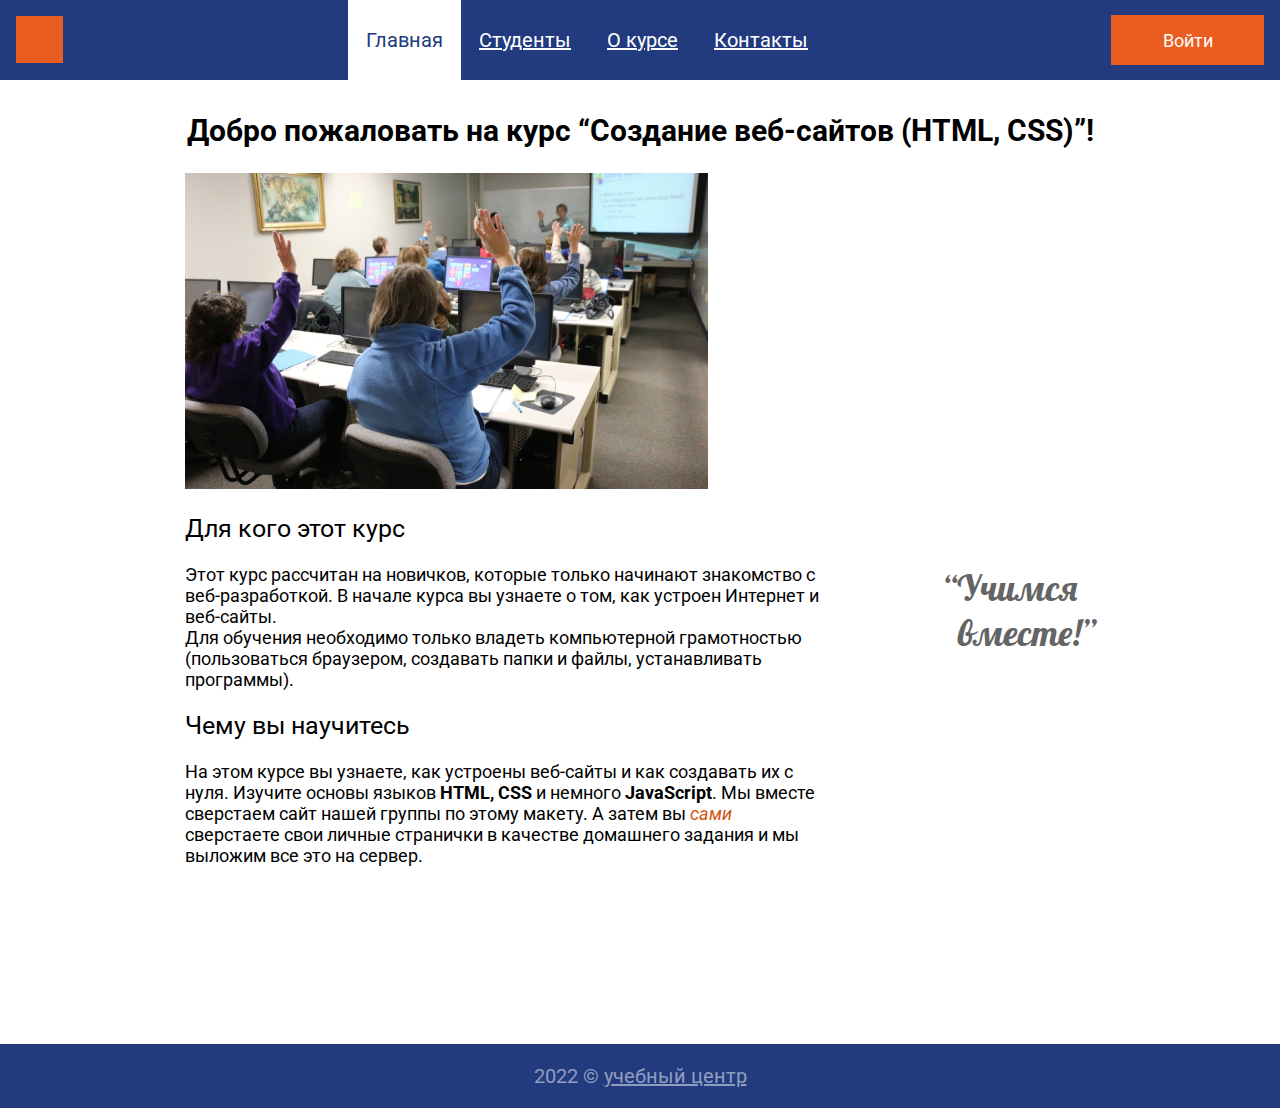
<file: index.html>
<!DOCTYPE html>
<html lang="ru">

<head>
	<meta charset="UTF-8">
	<meta http-equiv="X-UA-Compatible" content="IE=edge">
	<meta name="viewport" content="width=device-width, initial-scale=1.0">
	<link rel="preconnect" href="https://fonts.googleapis.com">
	<link rel="preconnect" href="https://fonts.gstatic.com" crossorigin>
	<link href="https://fonts.googleapis.com/css2?family=Roboto:wght@400;500;700&display=swap" rel="stylesheet">
	<link rel="preconnect" href="https://fonts.googleapis.com">
	<link rel="preconnect" href="https://fonts.gstatic.com" crossorigin>
	<link href="https://fonts.googleapis.com/css2?family=Lobster&display=swap" rel="stylesheet">
	<link rel="stylesheet" href="css/style.css">
	<title>Сайт группы</title>
	<script async src="js/script.js"></script>
</head>

<body class="body">
	<header class="header">
		<img class="img-logo" src="img/logo.svg" alt="оранжевый квадрат - логотип сайта">
		<nav class="navigate">
			<a class="menu-link active-link"  href="index.html">Главная</a>
			<a class="menu-link" href="pages/student.html">Студенты</a>
			<a class="menu-link" href="pages/kurs.html">О курсе</a>
			<a class="menu-link" href="pages/contact.html">Контакты</a>
		</nav>
		<a class="login">Войти</a>
		<div class="login-popup">
			<h3 class="login-heading">Войти на сайт</h3>
			<form class="login-form">
				<input class="login-input" type="text" name="Login" placeholder="Логин" required>
				<input class="login-pass" type="text" name="Password" placeholder="Пароль" required>
				<button class="popup-button" type="submit">Войти</button>

			</form>
		</div>
	</header>

	<main class="main-content">
		<h1 class="welcome">Добро <span class="mozg">пожаловать</span> на курс “Создание веб-сайтов (HTML, CSS)”!</h1>
		<img class="photo-student" src="img/class2.svg" alt="фото компьютерного класса">
	
		<h2>Для кого этот курс</h2>
		<p class="text">Этот курс рассчитан на новичков, которые только начинают знакомство с веб-разработкой. В
			начале курса вы узнаете о том, как устроен Интернет и веб-сайты.<br>
			Для обучения необходимо только владеть компьютерной грамотностью (пользоваться браузером, создавать
			папки и файлы, устанавливать программы).</p>
		<aside class="ucim">
			<p>&#8220;Учимся<br>&nbsp;&nbsp;вместе!&#8221;</p>
		</aside>

		<h2>Чему вы научитесь</h2>
		<p class="text2">На этом курсе вы узнаете, как устроены веб-сайты и как создавать их с нуля. Изучите основы
			языков<span class="bold"> HTML, CSS</span> и немного<span class="bold"> JavaScript</span>. Мы вместе
			сверстаем сайт нашей группы по этому макету. А затем вы<span class="bold2"> сами</span> сверстаете свои
			личные странички в качестве домашнего задания и мы выложим все это на сервер.</p>

	</main>

	<footer class="footer">
		<p class="foot-text">
			2022 &copy; <a href="index.html" class="silka">учебный центр</a>
		</p>
	</footer>
	<script async src="js/pupup.js"></script>
</body>

</html>
</file>
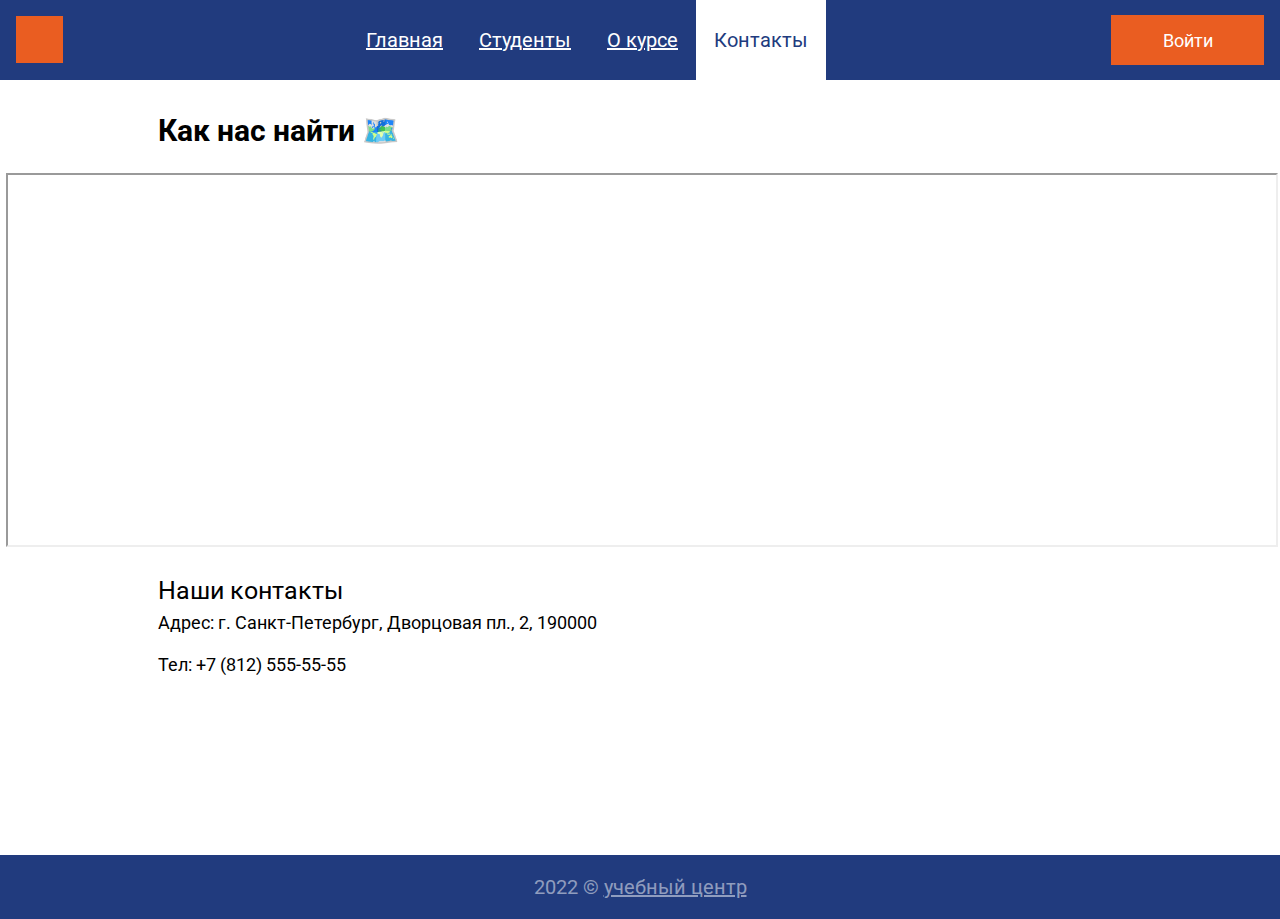
<file: pages/contact.html>
<!DOCTYPE html>
<html lang="ru">

<head>
	<meta charset="UTF-8">
	<meta http-equiv="X-UA-Compatible" content="IE=edge">
	<meta name="viewport" content="width=device-width, initial-scale=1.0">
	<link rel="preconnect" href="https://fonts.googleapis.com">
	<link rel="preconnect" href="https://fonts.gstatic.com" crossorigin>
	<link href="https://fonts.googleapis.com/css2?family=Roboto:wght@400;500;700&display=swap" rel="stylesheet">
	<link rel="stylesheet" href="../css/style.css">
	<title>Сайт группы</title>
</head>

<body class="body">
	<header class="header">
		<img class="img-logo" src="../img/logo.svg" alt="оранжевый квадрат - логотип сайта">
		<nav class="navigate">
			<a class="menu-link" href="../index.html">Главная</a>
			<a class="menu-link" href="../pages/student.html">Студенты</a>
			<a class="menu-link" href="../pages/kurs.html">О курсе</a>
			<a class="menu-link active-link" href="../pages/contact.html">Контакты</a>
		</nav>
		<a class="login">Войти</a>
	</header>

	<main class="contacty">
		<h2 class="zagolovok1">Как нас найти 🗺️️</h2>
		<iframe class="photogoogle"
			src="https://www.google.com/maps/embed?pb=!1m16!1m12!1m3!1d152004.22365894896!2d30.081223705275992!3d59.962261914021134!2m3!1f0!2f0!3f0!3m2!1i1024!2i768!4f13.1!2m1!1z0JDQtNGA0LXRgTog0LMuINCh0LDQvdC60YIt0J_QtdGC0LXRgNCx0YPRgNCzLCDQlNCy0L7RgNGG0L7QstCw0Y8g0L_Quy4sIDIsIDE5MDAwMCAg0KLQtdC7OiArNyAoODEyKSA1NTUtNTUtNTU!5e0!3m2!1sru!2sru!4v1665397067379!5m2!1sru!2sru">
		</iframe>
		<h3 class="cont">Наши контакты</h3>
		<h4 class="cont2">Адрес: г. Санкт-Петербург, Дворцовая пл., 2, 190000<br><br>Тел: +7 (812) 555-55-55</h4>
	</main>

	<footer class="footer">
		<p class="foot-text">
			2022 &copy; <a href="index.html" class="silka">учебный центр</a>
		</p>
	</footer>
</body>

</html>
</file>
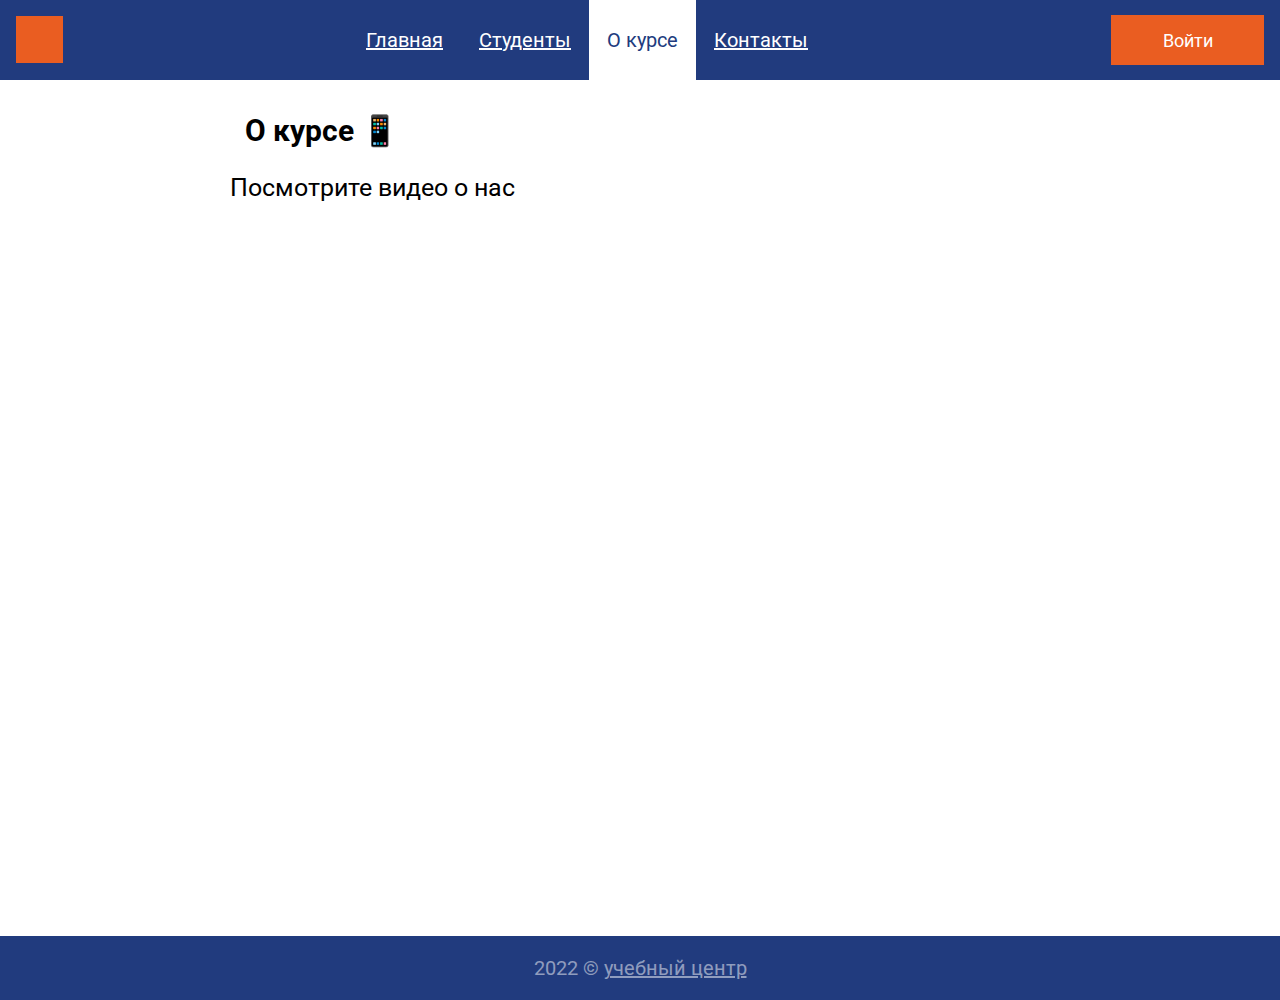
<file: pages/kurs.html>
<!DOCTYPE html>
<html lang="ru">

<head>
	<meta charset="UTF-8">
	<meta http-equiv="X-UA-Compatible" content="IE=edge">
	<meta name="viewport" content="width=device-width, initial-scale=1.0">
	<link rel="preconnect" href="https://fonts.googleapis.com">
	<link rel="preconnect" href="https://fonts.gstatic.com" crossorigin>
	<link href="https://fonts.googleapis.com/css2?family=Roboto:wght@400;500;700&display=swap" rel="stylesheet">
	<link rel="stylesheet" href="../css/style.css">
	<title>Сайт группы</title>
</head>

<body class="body">
	<header class="header">
		<img class="img-logo" src="../img/logo.svg" alt="оранжевый квадрат - логотип сайта">
		<nav class="navigate">
			<a class="menu-link" href="../index.html">Главная</a>
			<a class="menu-link" href="../pages/student.html">Студенты</a>
			<a class="menu-link active-link" href="../pages/kurs.html">О курсе</a>
			<a class="menu-link" href="../pages/contact.html">Контакты</a>
		</nav>
		<a class="login">Войти</a>
	</header>

	<main class="stud-main1">
		<h2 class="zagolovok">О курсе 📱</h2>
		<h3 class="hh3">Посмотрите видео о нас</h3>
		<iframe class="video-photo" src="https://www.youtube.com/embed/0v7pdd4za6s"></iframe>
	</main>

	<footer class="footer">
		<p class="foot-text">
			2022 &copy; <a href="index.html" class="silka">учебный центр</a>
		</p>
	</footer>
</body>

</html>
</file>
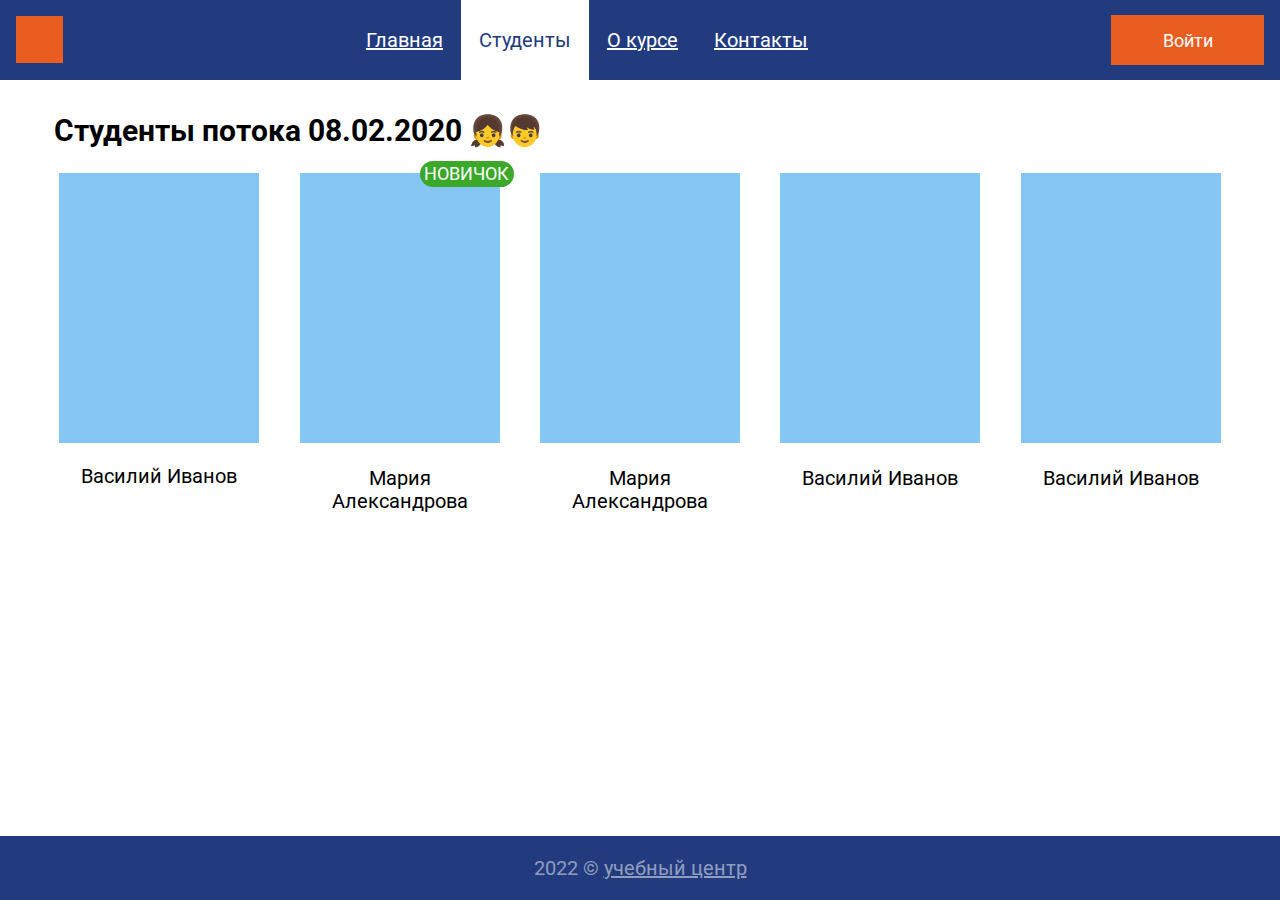
<file: pages/student.html>
<!DOCTYPE html>
<html lang="ru">

<head>
	<meta charset="UTF-8">
	<meta http-equiv="X-UA-Compatible" content="IE=edge">
	<meta name="viewport" content="width=device-width, initial-scale=1.0">
	<link rel="preconnect" href="https://fonts.googleapis.com">
	<link rel="preconnect" href="https://fonts.gstatic.com" crossorigin>
	<link href="https://fonts.googleapis.com/css2?family=Roboto:wght@400;500;700&display=swap" rel="stylesheet">
	<link rel="stylesheet" href="../css/style.css">
	<title>Сайт группы</title>
</head>

<body class="body">
	<header class="header">
		<img class="img-logo" src="../img/logo.svg" alt="оранжевый квадрат - логотип сайта">
		<nav class="navigate">
			<a class="menu-link" href="../index.html">Главная</a>
			<a class="menu-link active-link" href="../pages/student.html">Студенты</a>
			<a class="menu-link" href="../pages/kurs.html">О курсе</a>
			<a class="menu-link" href="../pages/contact.html">Контакты</a>
		</nav>
		<a class="login">Войти</a>
	</header>

	<main class="stud-main">
		<h1 class="zagolovok">Студенты потока 08.02.2020 👧👦</h1>
		<div class="stud-items">
			<div class="stud">
				<img id="img" src="../img/ectangle.svg" alt="фотография студента Василий Иванов">
				<a href="https://dr-moscow.github.io/my-firs-site/" target="_blank" class="text4">Василий Иванов</a>
			</div>
			<div class="stud">
				<img src="../img/ectangle.svg" alt="фотография студента Мария Александрова">
				<p class="text3">Мария<br>Александрова</p>
				<a href="https://dr-moscow.github.io/my-firs-site/" target="_blank" id="nov">НОВИЧОК</a>
			</div>
			<div class="stud">
				<img src="../img/ectangle.svg" alt="фотография студента Мария Александрова">
				<p class="text3">Мария<br>Александрова</p>
			</div>
			<div class="stud">
				<img src="../img/ectangle.svg" alt="фотография студента Василий Иванов">
				<p class="text3">Василий Иванов</p>
			</div>
			<div class="stud">
				<img src="../img/ectangle.svg" alt="фотография студентаВасилий Иванов">
				<p class="text3">Василий Иванов</p>
			</div>
		</div>
	</main>

	<footer class="footer">
		<p class="foot-text">
			2022 &copy; <a href="index.html" class="silka">учебный центр</a>
		</p>
	</footer>
</body>

</html>
</file>
<file: css/style.css>
.body {
	display: flex;
	flex-direction: column;
	min-height: 100vh;
	margin: 0px;
}

/* css for header */
.header {
	/*шапка сайта*/
	display: flex;
	box-sizing: border-box;
	max-width: 1300px;
	width: 100%;
	min-height: 80px;
	margin: 0 auto;
	padding-right: 16px;
	background: #213B7E;
	min-height: 80px;
	justify-content: space-between;
	align-items: center;
}

.img-logo {
	/*Логотип сайта*/
	display: flex;
	padding: 16px 0px 17px 16px;
}

.navigate {
	/*навигация по шапке*/
	display: flex;
	flex-wrap: wrap;
	align-self: stretch;
	padding: 0px;
	margin: 0px;
	font-family: 'Roboto', sans-serif;
}

.menu-link {
	/*само меню навигации шапки*/
	display: flex;
	align-self: stretch;
	padding: 0px;
	margin: 0px;
	align-items: center;
	padding: 0 18px;
	background-color: #213B7E;
	color: #FFFFFF;
	font-family: 'Roboto', sans-serif;
	font-weight: 400;
	font-size: 20px;
}

.active-link {
	color: #213B7E;
	background-color: #FFFFFF;
	text-decoration: none;
}

.menu-link:hover {
	background-color: #FFFFFF;
	color: #213B7E;
	text-decoration: none;
}

.login {
	/*кнопка Логин*/
	display: flex;
	justify-content: center;
	width: 153px;
	height: 50px;
	align-items: center;
	background-color: #EA5D21;
	color: #FFFFFF;
	font-size: 18px;
	font-weight: 400;
	font-style: normal;
	font-family: 'Roboto', sans-serif;
}

/*Popup login*/
.login-popup {
	display: none;
	position: absolute;
	box-sizing: border-box;
	max-width: 500px;
	min-height: 418px;
	width: 100%;
	padding: 10px 38px 0px 38px;
	background: #FFFFFF;
	background-color: #FFFFFF;
	border: 1px solid #213B7E;
	z-index: 2;
	transform: translateX(55%);
	transform: translateY(-83%);
	bottom: 0;
	left: 37%;
}

.show-popup {
	display: block;
}

.login-heading {
	font-family: 'Roboto';
	font-style: normal;
	font-weight: 400;
	font-size: 24px;
	/* line-height: 28px; */
	color: #000000;
	text-align: center;
}

.login-form {
	display: flex;
	align-items: center;
	flex-direction: column;
}

.login-form>input {
	width: 100%;
	max-width: 500px;
	max-height: 55px;
	margin-bottom: 56px;
	border: 1px solid #808080;
}

.login-input {
	max-width: 444px;
	max-height: 55px;
	background: #FFFFFF;
	border: 1px solid #808080;
	font-family: 'Roboto';
	font-style: normal;
	font-weight: 400;
	font-size: 24px;
	/* line-height: 28px; */
	color: #808080;
	padding: 14px;
}

.login-pass {
	max-width: 444px;
	max-height: 55px;
	background: #FFFFFF;
	border: 1px solid #808080;
	font-family: 'Roboto';
	font-style: normal;
	font-weight: 400;
	font-size: 24px;
	/* line-height: 28px; */
	color: #808080;
	padding: 14px;
}

.popup-button {
	display: flex;
	justify-content: center;
	align-items: center;
	width: 153px;
	min-height: 50px;
	text-decoration: none;
	border: none;
	color: #FFFFFF;
	background-color: #EA6113;
	font-family: 'Roboto';
	font-style: normal;
	font-weight: 400;
	font-size: 18px;
}

/* css for main content */
.main-content {
	max-width: 911px;
	width: 100%;
	margin: 0 auto;
	flex-grow: 1;
}

.welcome {
	text-align: center;
	margin-top: 33px;
	margin-bottom: 25px;
	font-family: 'Roboto';
	font-style: normal;
	font-weight: 700;
	font-size: 30px;
	color: #000000;
}

.photo-student {
	max-width: 523px;
	width: 100%;
	height: 316px;
}

h2 {
	font-family: 'Roboto';
	font-style: normal;
	font-weight: 400;
	font-size: 25px;
}

.text {
	/* flex-wrap: wrap; */
	width: 100%;
	max-width: 634px;
	min-height: 127px;
	font-family: 'Roboto';
	font-style: normal;
	font-weight: 400;
	font-size: 18px;
	/* line-height: 21px; */
}

.ucim {
	display: flex;
	flex-wrap: wrap;
	float: right;
	margin-top: -180px;
	/* margin-left: -130px; */
	font-family: 'Lobster';
	font-style: normal;
	font-weight: 400;
	font-size: 36px;
	color: #646464;
	/* width: 129px; */
	/* height: 90px; */
}

.text:hover {
	color: red;
}

.text2 {
	max-width: 634px;
	width: 100%;
	min-height: 109px;
	/* flex-wrap: wrap; */
	font-family: 'Roboto';
	font-style: normal;
	font-weight: 400;
	font-size: 18px;
	/* line-height: 21px; */
}

.text2:hover {
	color: green;
}

.bold {
	font-weight: bold;
	color: #000000;
}

.bold2 {
	font-style: italic;
	color: #CF5510;
}

/*for page student.html*/
.stud-main {
	max-width: 1202px;
	width: 100%;
	margin: 0 auto;
	/* display: flex; */
	flex-grow: 1;
	box-sizing: border-box;
}

.zagolovok {
	text-align: left;
	margin-top: 33px;
	margin-bottom: 25px;
	margin-left: 15px;
	font-family: 'Roboto';
	font-style: normal;
	font-weight: 700;
	font-size: 30px;
	color: #000000;
}

.text3 {
	font-family: 'Roboto';
	font-style: normal;
	font-weight: 400;
	font-size: 20px;
	line-height: 23px;
	display: block;
	text-align: center;
}

.text4 {
	font-family: 'Roboto';
	font-style: normal;
	font-weight: 400;
	font-size: 20px;
	line-height: 23px;
	display: block;
	text-align: center;
	/* padding-top: 18px; */
	text-decoration: none;
	color: #000000;
}

#img {
	padding-bottom: 18px;
}

.stud-items {
	display: flex;
	flex-direction: row;
	flex-wrap: wrap;
	max-width: 1202px;
	width: 100%;
	/* max-height: 384px; */
	justify-content: space-around;
	margin-top: 24px;
	/* padding-left: 219px; */
}

/* css for kurs.html */
.stud-main1 {
	max-width: 820px;
	width: 100%;
	margin: 0 auto;
	/* display: flex; */
	flex-grow: 1;
	box-sizing: border-box;
}

.hh3 {
	font-family: 'Roboto';
	font-style: normal;
	font-weight: 400;
	font-size: 25px;
	line-height: 29px;
	align-items: center;
}

.video-photo {
	/* display: flex; */
	max-width: 820px;
	height: 549.33px;
	width: 100%;
	/* height: 100%; */
	border: #EA5D21;
	/* flex-wrap: wrap; */
}

/*css for contact.html*/
.contacty {
	max-width: 1268px;
	width: 100%;
	margin: 0 auto;
	/* display: flex; */
	flex-grow: 1;
	box-sizing: border-box;
}

/* css for новичек */
#nov {
	display: block;
	font-family: 'Roboto';
	font-style: normal;
	font-weight: 400;
	font-size: 18px;
	background: #3AA828;
	border-radius: 20px;
	width: 94px;
	height: 24px;
	text-align: center;
	color: #FFFFFF;
	padding-top: 2px;
	position: relative;
	top: -372px;
	left: 120px;
	text-decoration: none;
}

.zagolovok1 {
	display: flex;
	text-align: left;
	margin-top: 33px;
	margin-bottom: 25px;
	margin-left: 12%;
	font-family: 'Roboto';
	font-style: normal;
	font-weight: 700;
	font-size: 30px;
	color: #000000;
}

.photogoogle {
	/* display: flex; */
	/* flex-wrap: wrap; */
	max-width: 1268px;
	height: 370px;
	width: 100%;
}


.cont {
	font-family: 'Roboto';
	font-style: normal;
	font-weight: 400;
	font-size: 25px;
	line-height: 29px;
	margin-left: 12%;
	margin-bottom: 7px;
}

.cont2 {
	font-family: 'Roboto';
	font-style: normal;
	font-weight: 400;
	font-size: 18px;
	margin-left: 12%;
	margin-top: 3px;
}

/* css footer */
.footer {
	display: flex;
	justify-content: center;
	align-items: center;
	box-sizing: border-box;
	max-width: 1300px;
	width: 100%;
	min-height: 60px;
	background: #213B7E;
	margin: 0 auto;
	padding: 0 16px;
	margin-top: 156px;
}

.foot-text {
	font-family: 'Roboto';
	font-style: normal;
	font-weight: 400;
	font-size: 20px;
	color: rgba(255, 255, 255, 0.5);
}

.silka {
	color: rgba(255, 255, 255, 0.5);
}

/* Media */
@media (max-width: 750px) {
	.login-popup {
		left: 0%;
		transform: translateY(-65%);
	}

	h2 {
		text-align: center;
		margin-top: 5px;
		margin-bottom: -10px;
	}

	.text {
		text-align: justify;
		padding: 0px 5px 0px 5px;
		margin-bottom: -10px;
	}

	.text2 {
		text-align: justify;
		padding: 0px 5px 0px 5px;
		margin-bottom: -10px;
	}

	.ucim {
		float: none;
		margin-top: -10px;
		margin-bottom: -10px;
	}

	.photo-student {
		margin-bottom: -10px;
		height: 100%;
	}

	.footer {
		margin-top: 50px;
	}

	.text4 {
		margin-bottom: 18px;
	}
}
</file>
